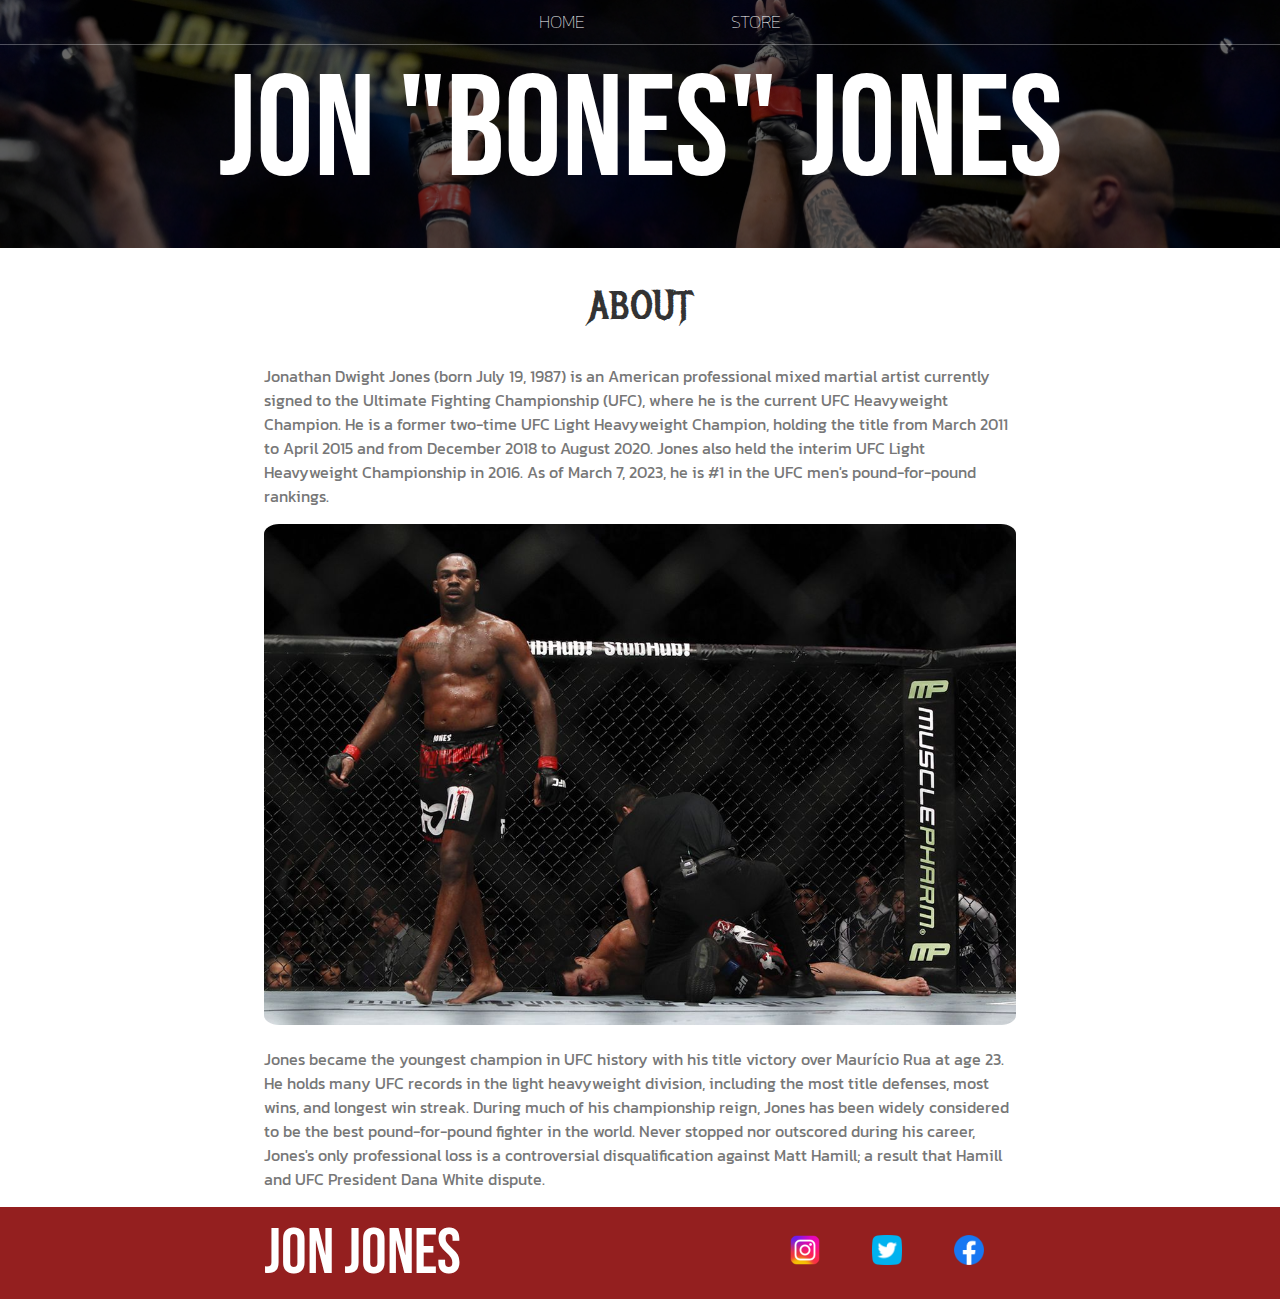
<file: index.html>
<!DOCTYPE html>
<html>
  <head>
    <title>Jon "BONES" Jones | About</title>
    <meta name="description" contents="This is the description">
    <link rel="stylesheet" href="styles.css" />
  </head>
  <body>
    <header class="main-header">
      <nav class="nav main-nav">
        <ul>
          <li><a href="index.html">HOME</a></li>
          <li><a href="store.html">STORE</a></li>
        </ul>
      </nav>
      <h1 class="jon jon-large">Jon "BONES" Jones</h1>
    </header>

    <section class="content-section container">
      <h2 class="section-header">ABOUT</h2>
      <p>Jonathan Dwight Jones (born July 19, 1987) is an American professional mixed martial artist currently signed to the Ultimate Fighting Championship (UFC), where he is the current UFC Heavyweight Champion. He is a former two-time UFC Light Heavyweight Champion, holding the title from March 2011 to April 2015 and from December 2018 to August 2020. Jones also held the interim UFC Light Heavyweight Championship in 2016. As of March 7, 2023, he is #1 in the UFC men's pound-for-pound rankings.</p>
      <img class="about-jon-image" src="Images/Jon Jones 1.jpg">
      <p>Jones became the youngest champion in UFC history with his title victory over Maurício Rua at age 23. He holds many UFC records in the light heavyweight division, including the most title defenses, most wins, and longest win streak. During much of his championship reign, Jones has been widely considered to be the best pound-for-pound fighter in the world. Never stopped nor outscored during his career, Jones's only professional loss is a controversial disqualification against Matt Hamill; a result that Hamill and UFC President Dana White dispute.</p>
    </section>

    <footer class="main-footer">
      <div class="container main-footer-container">
        <h3 class="jon">Jon Jones</h3>
        <ul class="nav footer-nav">
          <li>
            <a href="https://www.instagram.com/jonnybones/?hl=en" target="_blank">
              <img src="Images/Instagram.png" width="30"></li>
            </a>
          <li>
            <a href="https://twitter.com/JonnyBones" target="_blank">
              <img src="Images/Twitter.png" width="30"></li>
            </a>
          <li>
            <a href="https://www.facebook.com/Jonbones.Jones/" target="_blank">
              <img src="Images/Facebook.png" width="30"></li>
            </a>
        </ul>
      </div>
    </footer>
  </body>
</html>
</file>
<file: styles.css>
@import url('https://fonts.googleapis.com/css2?family=Bebas+Neue&display=swap');
@import url('https://fonts.googleapis.com/css2?family=Bebas+Neue&family=Kanit:wght@200&display=swap');
@import url('https://fonts.googleapis.com/css2?family=Metal+Mania&display=swap');


* {
  box-sizing: border-box;
  font-family: Kanit;
  color: #777;
}

html, body {
  margin: 0;
  padding: 0;
}

.nav ul {
  margin: 0;
}

.nav li {
  display: inline;
}

.nav a {
  display: inline-block;
  padding: .5em;
  color: white;
  text-decoration: none;
}

.main-nav {
  text-align: center;
  font-size: 1.1em;
  font-weight: lighter;
  border-bottom: 1px solid rgba(255, 255, 255, .3);
}

.main-nav li {
  padding: 0 5%;
}

.nav a:hover {
  background-color: rgba(255, 255, 255, .3);
}

.main-header{
  background-color: rgba(0, 0, 0, .6);
  background-image: url("Images/Header\ Background.png");
  background-blend-mode: multiply;
  background-size: cover;
  padding-bottom: 30px;
}

.jon {
  text-align: center;
  margin: 0;
  font-size: 4em;
  font-family: bebas neue;
  font-weight: normal;
  color: white;
}

.jon-large {
  font-size: 9em;
}

.content-section {
  margin: 1em;
}

.container {
  max-width: 800px;
  margin: 0 auto;
  padding: 0 1.5em;
}

.section-header {
  font-family: "Metal Mania";
  font-weight: normal;
  color: #333;
  text-align: center;
  font-size: 2.5em;
}

.about-jon-image {
  width: 100%;
  border-radius: 2%;
}

.main-footer {
  background-color: #850000e0;
  color: white;
  padding: 0.25em 0;
}

.main-footer-container {
  display: flex;
  align-items: center;
}

.main-footer-container ul {
  flex-grow: 1;
  text-align: end;
}

.footer-nav li {
  padding: 0 .5em;
}

.footer-nav img {
  width: 30px;
  height: 30px;
}

.shop-item {
  margin: 30px;
}

.shop-item-title {
  display: block;
  width: 100%;
  text-align: center;
  font-weight: bold;
  font-size: 1.5em;
  color: #333;
  margin-bottom: 15px;
}

.shop-item-image {
  height: 250px;
}

.shop-item-details {
  display: flex;
  align-items: center;
  padding: 5px;
}

.shop-item-price {
  flex-grow: 1;
  color: #333;
}

.shop-items {
  display: flex;
  flex-wrap: wrap;
  justify-content: space-around;
}

.cart-header {
  font-weight: bold;
  font-size: 1.2em;
  color: #333;
}

.cart-column {
  display: flex;
  align-items: center;
  border-bottom: 1px solid black;
  margin-right: 1.5em;
  padding-bottom: 10px;
  margin-top: 10px;
}

.cart-row {
  display: flex;
}

.cart-item {
  width: 45%;
}

.cart-price {
  width: 25%;
  font-size: 1.2em;
  color: #333;
}

.cart-quantity {
  width: 35%;
}

.cart-item-title {
  color: 333;
  margin-left: .5em;
  font-size: 1.2em;
}

.cart-item-image {
  width: 75px;
  height: auto;
  border-radius: 10px;
}

.btn-danger {
  color: white;
  background-color: #EB5757;
  border: none;
  border-radius: .3em;
  font-weight: bold;
}

.btn-danger:hover {
  background-color: #CC4c4c;
}

.cart-quantity-input {
  height: 34px;
  width: 50px;
  border-radius: 5px;
  border: 1px solid #333;
  background-color: #eee;
  color: #333;
  padding: 0;
  text-align: center;
  font-size: 1.2em;
  margin-right: 25px;
}

.cart-row:last-child {
  border-bottom: 1px solid black;
}

.cart-row:last-child .cart-column {
  border: none;
}

.cart-total {
  text-align: end;
  margin-top: 10px;
  margin-right: 10px;
}

.cart-total-title {
  font-weight: bold;
  font-size: 1.5em;
  color: black;
  margin-right: 20px;
}

.cart-total-price {
  color: #333;
  font-size: 1.1em;
}

.btn-purchase {
  display: block;
  margin: 40px auto 80px auto;
  font-size: 1.75em;
}
</file>
